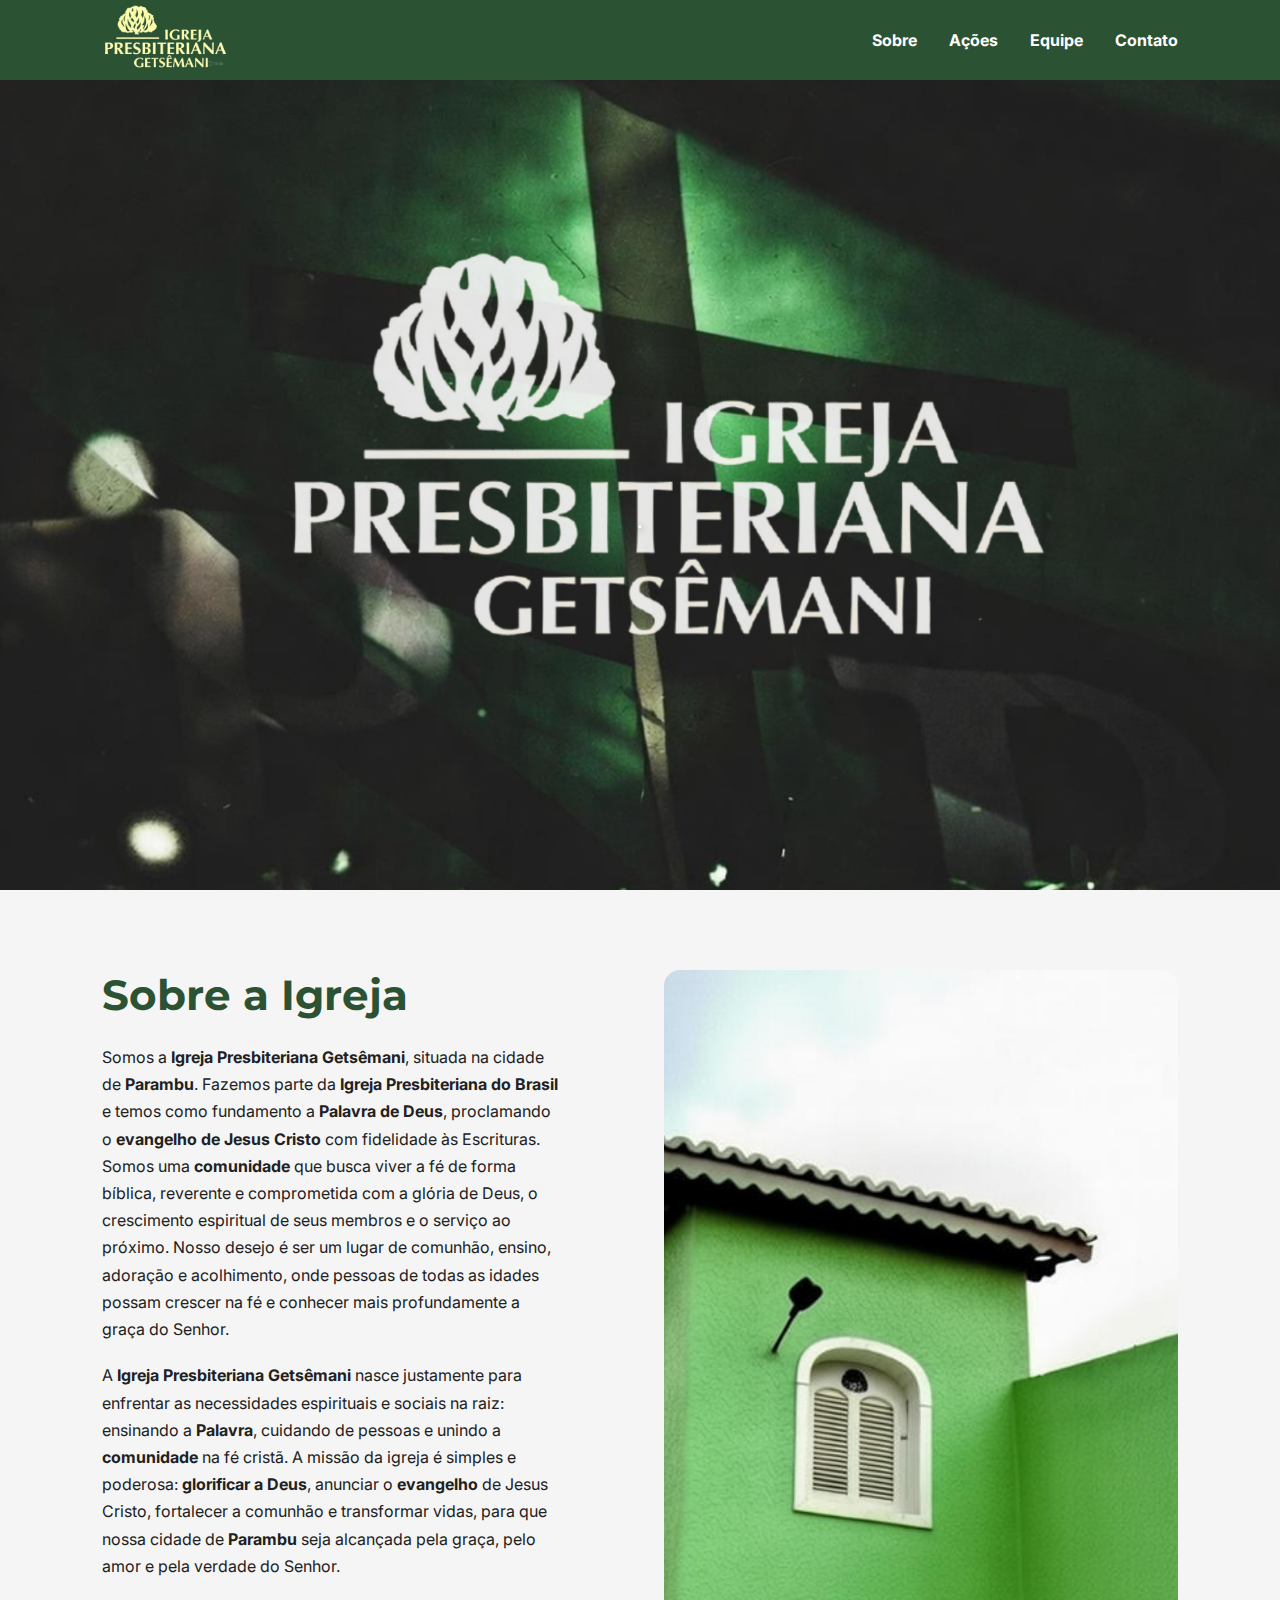
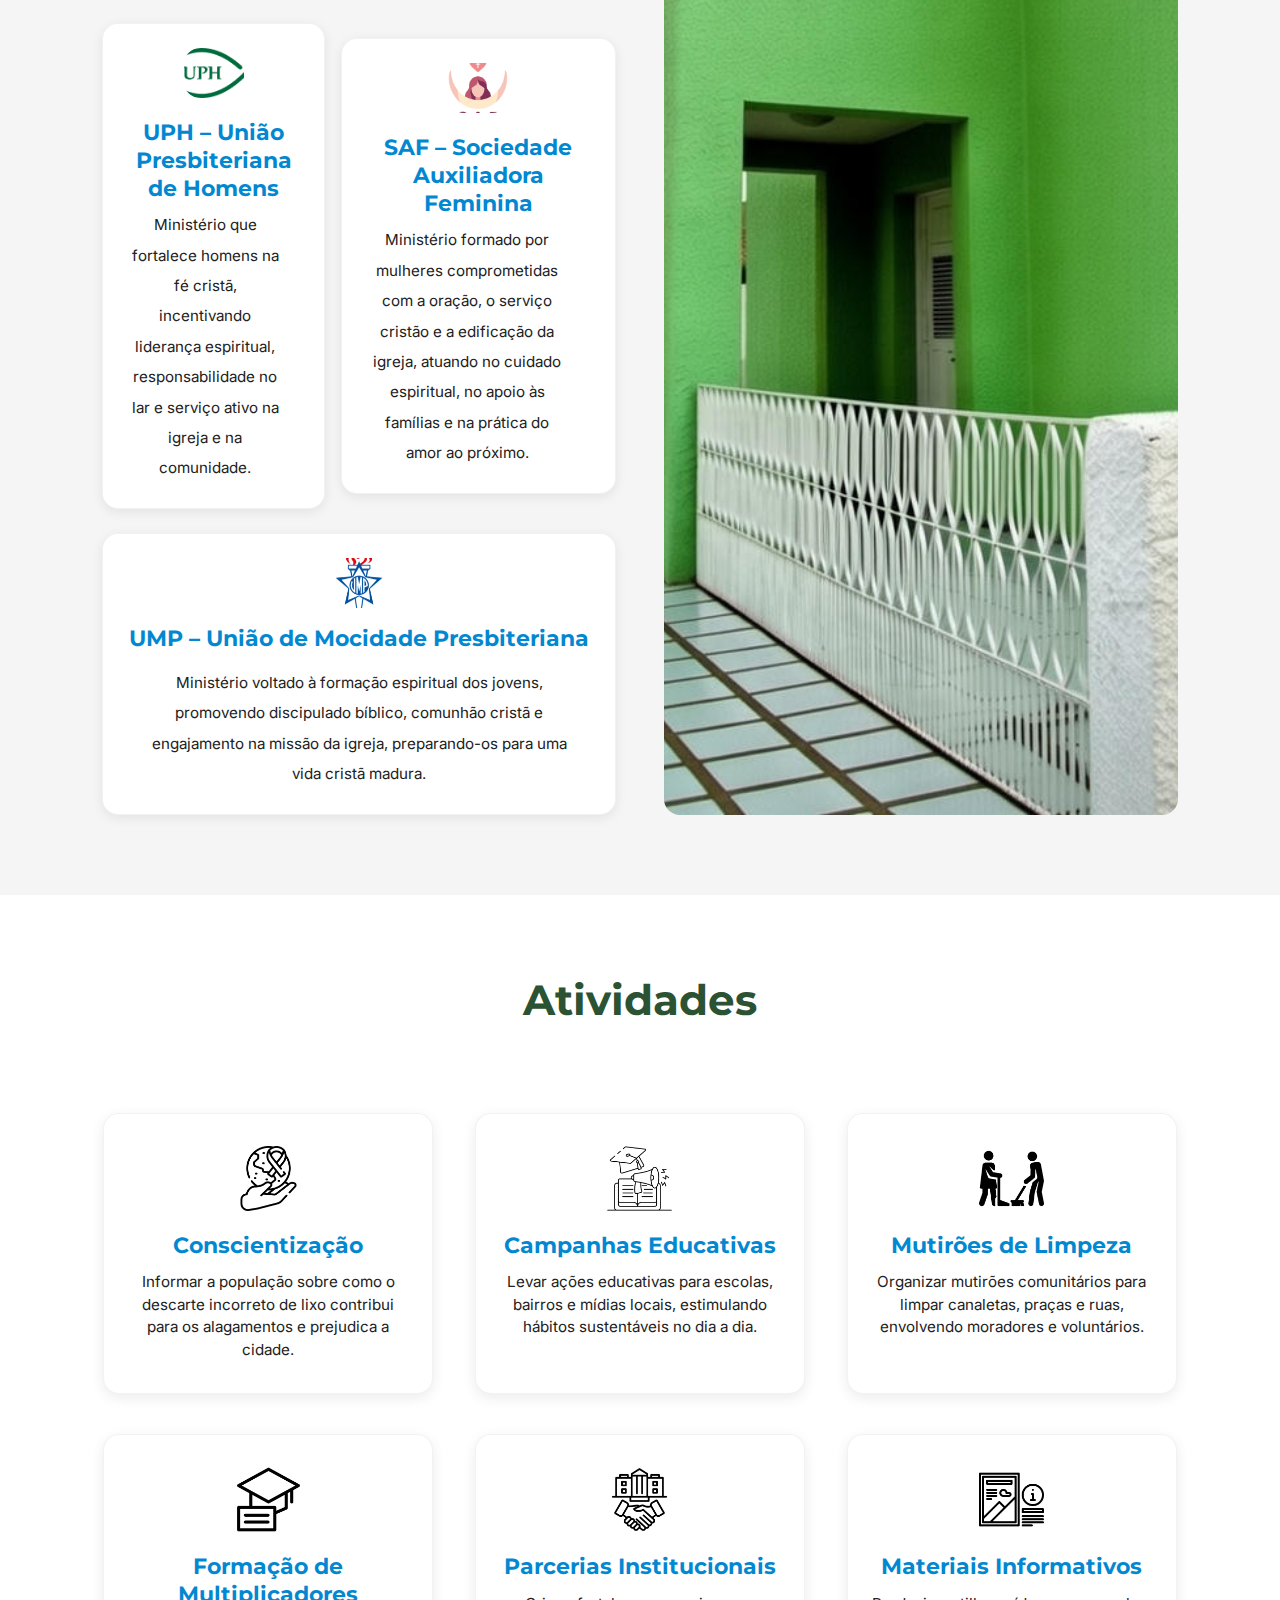
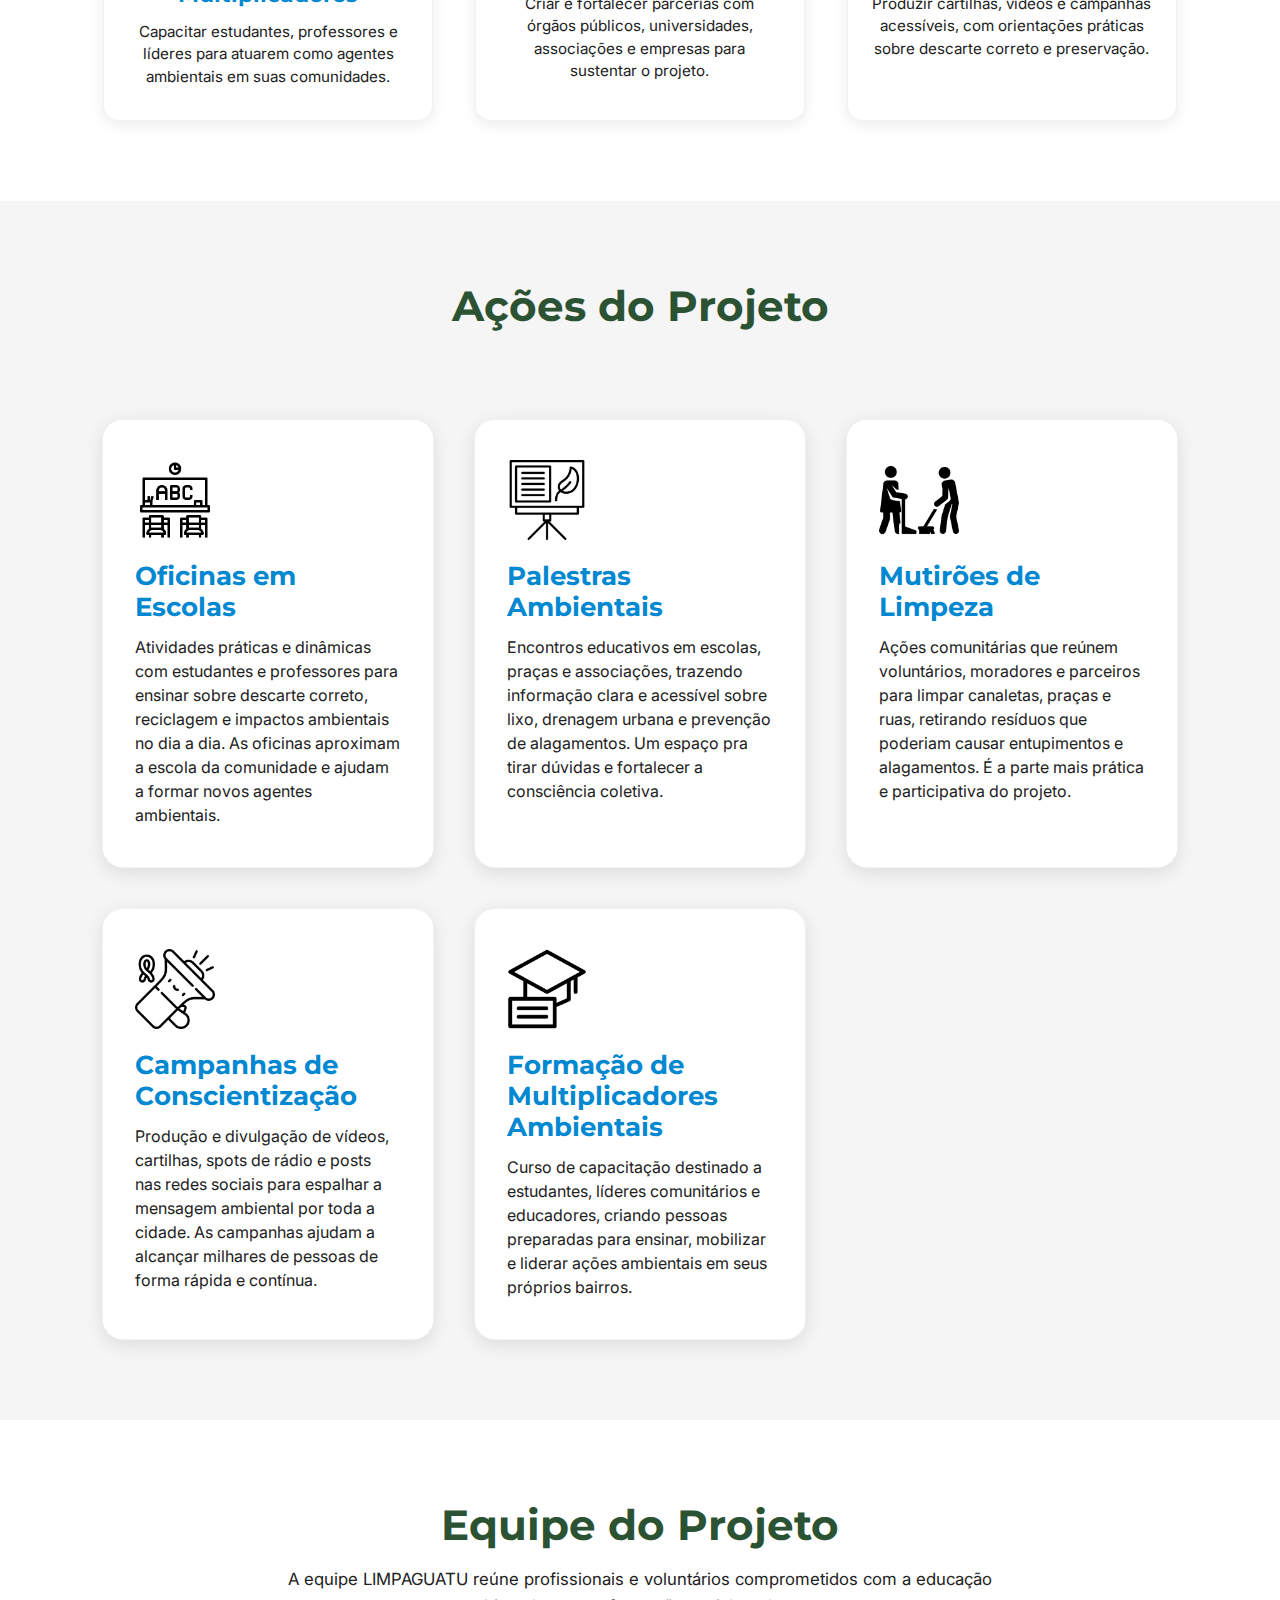
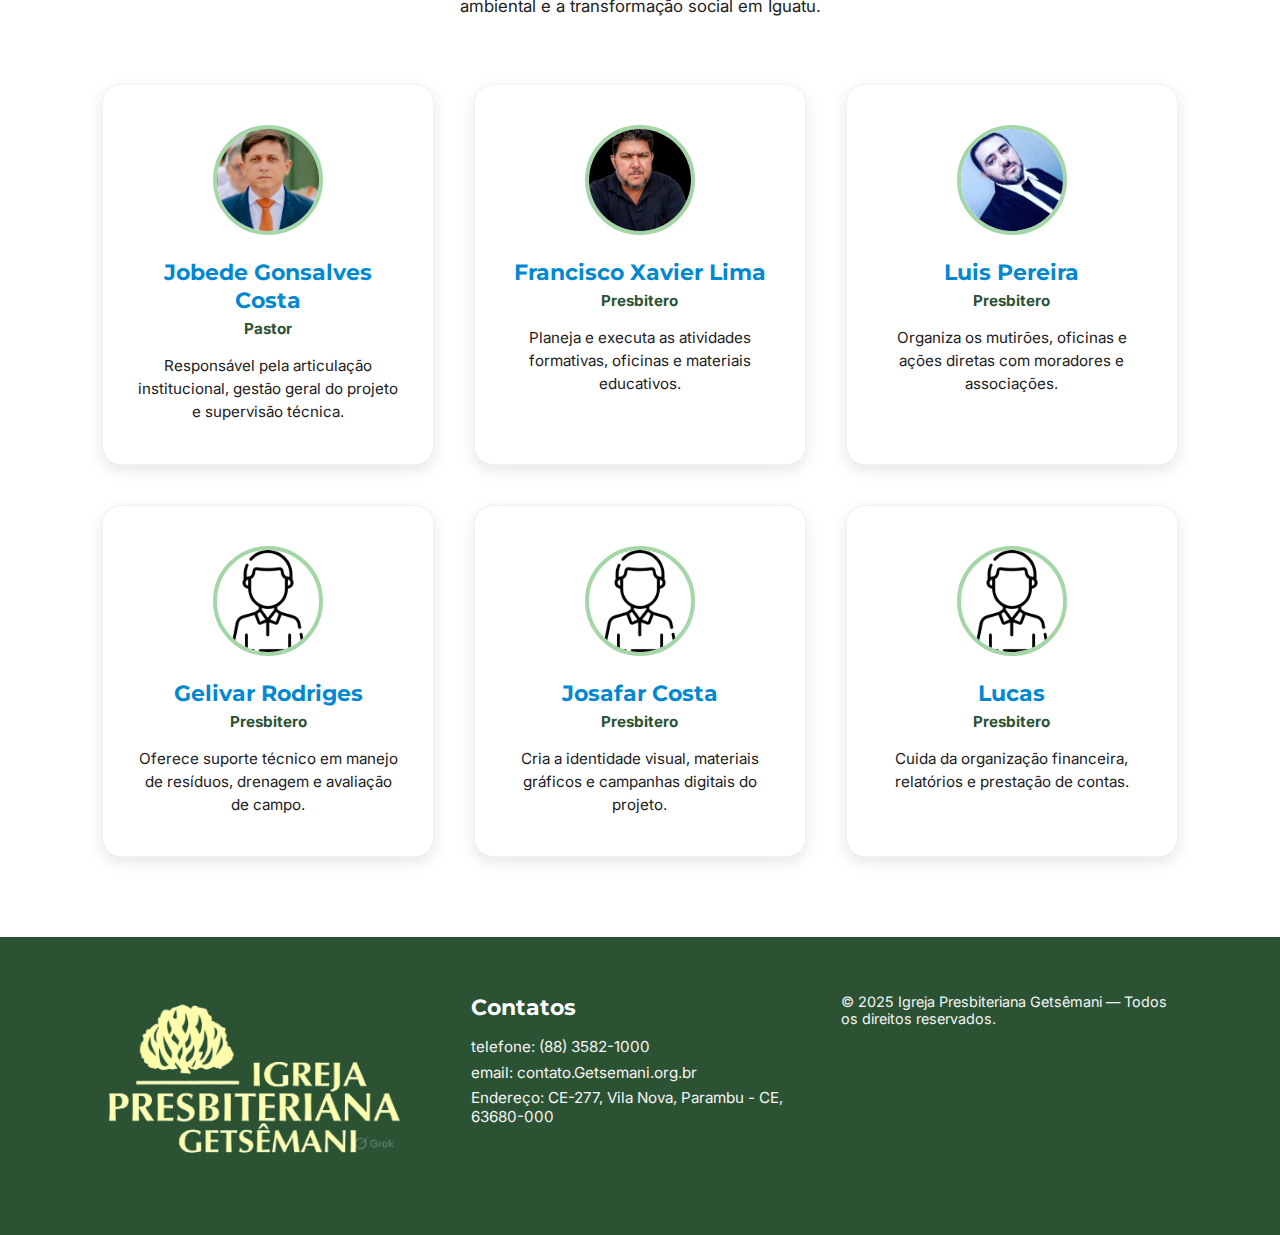
<file: index.html>
<!DOCTYPE html>
<html lang="pt-BR">
<head>
    <meta charset="UTF-8">
    <meta name="viewport" content="width=device-width, initial-scale=1.0">
    <title>Projeto LIMPAIGUATU - CE</title>

    <link rel="stylesheet" href="assets/css/global.css">
    <link rel="stylesheet" href="assets/css/header.css">
    <link rel="stylesheet" href="assets/css/hero.css">
    <link rel="stylesheet" href="assets/css/sobre.css">
    <link rel="stylesheet" href="assets/css/objetivos.css">
    <link rel="stylesheet" href="assets/css/acoes-projeto.css">
    <link rel="stylesheet" href="assets/css/equipe.css">
    <link rel="stylesheet" href="assets/css/footer.css">
</head>
<body>
    <header class="header">
        <style>
        #header-logo {
            width: 100%;      /* reduz a largura para 50% do container */
            height: auto;    /* mantém proporção */
            max-width: 250px;/* opcional: limite máximo em pixels */
            display: block;
        }
        /* ...existing code... */

                /* ...existing code... */
        #header-logo {
            transform: scale(0.5);
            transform-origin: left center; /* ajusta ponto de escala se necessário */
            display: inline-block;
        }
        /* ...existing code... */
        </style>
        
        <nav class="nav">
            <div class="logo">
                <a href="index.html"></a>
                    <img id="header-logo" src="assets/imgs/cabecalho/image__1___1_-removebg-preview.png" alt="Logo LIMPAIGUATU" />
                </a>

                <!-- Espaço para anexar imagem no cabeçalho -->
                <input type="file" id="upload-header-logo" accept="image/*" style="display:none" />
                <label for="upload-header-logo" class="upload-btn" title="Anexar imagem ao cabeçalho" style="cursor:pointer; margin-left:8px; font-size:0.9rem;">
                
                </label>
            </div>

            <button class="menu-btn" id="menu-btn">
                ☰
            </button>

            <ul class="itens" id="menu">
                <li><a href="#sobre">Sobre</a></li>
                <li><a href="#acoes">Ações</a></li>
                <li><a href="#equipe">Equipe</a></li>
                <li><a href="#contato">Contato</a></li>
            </ul>
        </nav>
    </header>



    <section class="hero">
        <div class="hero-conteudo">
            <h1></h1>
            <p>.</p>
        </div>
    </section>

    <section class="sobre" id="sobre">
        <div class="sobre-conteudo">
            <h2>Sobre a Igreja</h2>

            <p>
                Somos a <strong>Igreja Presbiteriana Getsêmani</strong>, situada na cidade de <strong>Parambu</strong>. Fazemos parte da <strong>Igreja Presbiteriana do Brasil</strong> e temos como fundamento a <strong>Palavra de Deus</strong>, proclamando o <strong>evangelho de Jesus Cristo</strong> com fidelidade às Escrituras. Somos uma <strong>comunidade</strong> que busca viver a fé de forma bíblica, reverente e comprometida com a glória de Deus, o crescimento espiritual de seus membros e o serviço ao próximo. Nosso desejo é ser um lugar de comunhão, ensino, adoração e acolhimento, onde pessoas de todas as idades possam crescer na fé e conhecer mais profundamente a graça do Senhor.
            </p>
            <p>
                A <strong>Igreja Presbiteriana Getsêmani</strong> nasce justamente para enfrentar as necessidades espirituais e sociais na raiz: ensinando a <strong>Palavra</strong>, cuidando de pessoas e unindo a <strong>comunidade</strong> na fé cristã. A missão da igreja é simples e poderosa: <strong>glorificar a Deus</strong>, anunciar o <strong>evangelho</strong> de Jesus Cristo, fortalecer a comunhão e transformar vidas, para que nossa cidade de <strong>Parambu</strong> seja alcançada pela graça, pelo amor e pela verdade do Senhor.
            </p>
                <!-- agrupei os dois primeiros cards numa linha (apenas alteração no HTML) -->
            <div class="cards">
                <article class="card">
                    <img src="assets/imgs/sobre/uph1-1024x452 (1).png" alt="Educação Ambiental">
                    <h3>UPH – União Presbiteriana de Homens</h3>
                    <p>Ministério que fortalece homens na fé cristã, incentivando liderança espiritual, responsabilidade no lar e serviço ativo na igreja e na comunidade.</p>
                </article>
                <article class="card">
                    <img src="assets/imgs/sobre/SAF-LOGO-PRINCIPAL-V1-SEM-FUNDO-USAR-DE-ACORDO-COM-A-APRESENTAÇÃO-1-730x1024.png" alt="Mobilização Comunitária">
                    <h3>SAF – Sociedade Auxiliadora Feminina</h3>
                    <p>Ministério formado por mulheres comprometidas com a oração, o serviço cristão e a edificação da igreja, atuando no cuidado espiritual, no apoio às famílias e na prática do amor ao próximo.</p>
                </article>
            </div>

            <!-- terceiro card permanece abaixo -->
            <article class="card-botton card">
                <img src="assets/imgs/sobre/Marca_UMP_semescrita.png" alt="Prevenção de Alagamentos">
                <h3>UMP – União de Mocidade Presbiteriana</h3>
                <p>Ministério voltado à formação espiritual dos jovens, promovendo discipulado bíblico, comunhão cristã e engajamento na missão da igreja, preparando-os para uma vida cristã madura.</p>
            </article>
        </div>
        <div class="img">
            <img src="assets/imgs/sobre/limpeza_urbana.jpg" alt="Limpeza Urbana">
        </div>
    </section>

    <section class="objetivos" id="metas">
        <h2>Atividades</h2>
        <article class="card">
            <img src="assets/imgs/objetivos/concientizacao.png" alt="Conscientização">
            <h3>Conscientização</h3>
            <p>
                Informar a população sobre como o descarte incorreto de lixo contribui para os alagamentos e prejudica a cidade.
            </p>
        </article>
        <article class="card">
            <img src="assets/imgs/objetivos/campanhas_educativas.png" alt="Campanhas Educativas">
            <h3>Campanhas Educativas</h3>
            <p>
                Levar ações educativas para escolas, bairros e mídias locais, estimulando hábitos sustentáveis no dia a dia.
            </p>
        </article>
        <article class="card">
            <img src="assets/imgs/objetivos/pessoas_limpando.png" alt="Mutirões de Limpeza">
            <h3>Mutirões de Limpeza</h3>
            <p>
                Organizar mutirões comunitários para limpar canaletas, praças e ruas, envolvendo moradores e voluntários.
            </p>
        </article>
        <article class="card">
            <img src="assets/imgs/objetivos/formando.png" alt="Formação de Multiplicadores">
            <h3>Formação de Multiplicadores</h3>
            <p>
                Capacitar estudantes, professores e líderes para atuarem como agentes ambientais em suas comunidades.
            </p>
        </article>
        <article class="card">
            <img src="assets/imgs/objetivos/pacerias.png" alt="Parcerias Institucionais">
            <h3>Parcerias Institucionais</h3>
            <p>
                Criar e fortalecer parcerias com órgãos públicos, universidades, associações e empresas para sustentar o projeto.
            </p>
        </article>
        <article class="card">
            <img src="assets/imgs/objetivos/materias_infomativos.png" alt="Materiais Informativos">
            <h3>Materiais Informativos</h3>
            <p>
                Produzir cartilhas, vídeos e campanhas acessíveis, com orientações práticas sobre descarte correto e preservação.
            </p>
        </article>
    </section>

    <section class="acoes-projeto" id="acoes">
        <h2>Ações do Projeto</h2>
        <article class="card-grande">
            <img src="assets/imgs/acoes_projeto/oficinas.png" alt="Oficinas em Escolas">
            <h3>Oficinas em Escolas</h3>
            <p>
                Atividades práticas e dinâmicas com estudantes e professores para ensinar sobre descarte correto, reciclagem e impactos ambientais no dia a dia. As oficinas aproximam a escola da comunidade e ajudam a formar novos agentes ambientais.
            </p>
        </article>
        <article class="card-grande">
            <img src="assets/imgs/acoes_projeto/palestras.png" alt="Palestras Ambientais">
            <h3>Palestras Ambientais</h3>
            <p>
                Encontros educativos em escolas, praças e associações, trazendo informação clara e acessível sobre lixo, drenagem urbana e prevenção de alagamentos. Um espaço pra tirar dúvidas e fortalecer a consciência coletiva.
            </p>
        </article>
        <article class="card-grande">
            <img src="assets/imgs/acoes_projeto/pessoas_limpando.png" alt="Mutirões de Limpeza">
            <h3>Mutirões de Limpeza</h3>
            <p>
                Ações comunitárias que reúnem voluntários, moradores e parceiros para limpar canaletas, praças e ruas, retirando resíduos que poderiam causar entupimentos e alagamentos. É a parte mais prática e participativa do projeto.
            </p>
        </article>
        <article class="card-grande">
            <img src="assets/imgs/acoes_projeto/campanhas.png" alt="Campanhas de Conscientização">
            <h3>Campanhas de Conscientização</h3>
            <p>
                Produção e divulgação de vídeos, cartilhas, spots de rádio e posts nas redes sociais para espalhar a mensagem ambiental por toda a cidade. As campanhas ajudam a alcançar milhares de pessoas de forma rápida e contínua.
            </p>
        </article>
        <article class="card-grande">
            <img src="assets/imgs/acoes_projeto/formando.png" alt="Formação de Multiplicadores Ambientais">
            <h3>Formação de Multiplicadores Ambientais</h3>
            <p>
                Curso de capacitação destinado a estudantes, líderes comunitários e educadores, criando pessoas preparadas para ensinar, mobilizar e liderar ações ambientais em seus próprios bairros.
            </p>
        </article>
    </section>

    <section id="equipe" class="equipe-container">
        <div class="equipe-header">
            <h2>Equipe do Projeto</h2>
            <p>A equipe LIMPAGUATU reúne profissionais e voluntários comprometidos com a educação ambiental e a transformação social em Iguatu.</p>
        </div>

        <div class="equipe-grid">

            <div class="equipe-card">
                <img src="assets/imgs/equipe/jobede.jpg" alt="Marcus Vinicius">
                <h3>Jobede Gonsalves Costa</h3>
                <span class="funcao">Pastor</span>
                <p>Responsável pela articulação institucional, gestão geral do projeto e supervisão técnica.</p>
            </div>

            <div class="equipe-card">
                <img src="assets/imgs/equipe/Xavier.jpg" alt="Sardenberg Ferreira">
                <h3>Francisco Xavier Lima</h3>
                <span class="funcao">Presbitero</span>
                <p>Planeja e executa as atividades formativas, oficinas e materiais educativos.</p>
            </div>

            <div class="equipe-card">
                <img src="assets/imgs/equipe/naldo.jpg" alt="Alexandre Marques"> 
                <h3>Luis Pereira</h3>
                <span class="funcao">Presbitero</span>
                <p>Organiza os mutirões, oficinas e ações diretas com moradores e associações.</p>
            </div>

            <div class="equipe-card">
                <img src="assets/imgs/equipe/homem.png" alt="Osman Pereira">
                <h3>Gelivar Rodriges</h3>
                <span class="funcao">Presbitero</span>
                <p>Oferece suporte técnico em manejo de resíduos, drenagem e avaliação de campo.</p>
            </div>

            <div class="equipe-card">
                <img src="assets/imgs/equipe/homem.png" alt="José Thiallysson">
                <h3>Josafar Costa</h3>
                <span class="funcao">Presbitero</span>
                <p>Cria a identidade visual, materiais gráficos e campanhas digitais do projeto.</p>
            </div>

            <div class="equipe-card">
                <img src="assets/imgs/equipe/homem.png" alt="Lucas de Almeida">
                <h3>Lucas</h3>
                <span class="funcao">Presbitero</span>
                <p>Cuida da organização financeira, relatórios e prestação de contas.</p>
            </div>

        </div>
    </section>

    <footer class="footer">
        <div class="footer-logo-area">
            <a href="index.html"></a>
            <img id="footer-logo" src="assets/imgs/cabecalho/image__1___1_-removebg-preview.png" alt="Logo LIMPAIGUATU" style="max-width:300px; height:auto; display:block; margin-top:6px;"href="index.html">
            <input type="file" id="upload-footer-logo" accept="image/*" style="display:none" href="index.html" />
            <label for="upload-footer-logo" class="upload-btn-footer" title="Anexar imagem ao rodapé" style="cursor:pointer; font-size:0.9rem; display:inline-block; margin-top:6px;"href="index.html">
            </label>
        </div>
         <div id="contato">
             <h3>Contatos</h3>
             <span>telefone: (88) 3582-1000</span>
             <span>email: contato.Getsemani.org.br</span>
             <span>Endereço: CE-277, Vila Nova, Parambu - CE, 63680-000</span>
         </div>
         <div class="copyright">
             <spam>© 2025 Igreja Presbiteriana Getsêmani — Todos os direitos reservados.</spam>
         </div>
     </footer>
 

    <script src="assets/script/index.js"></script>
</body>
</html>
</file>
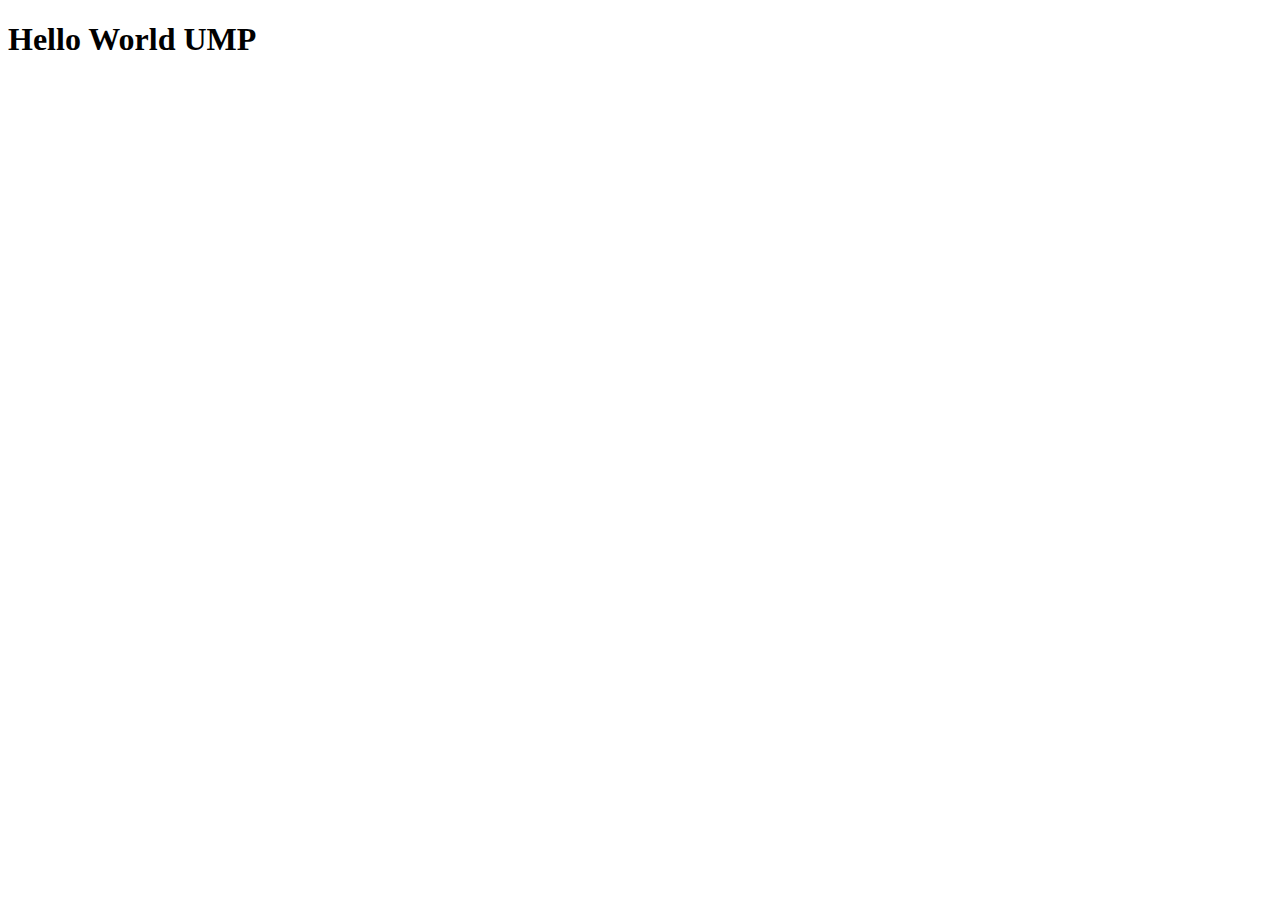
<file: ump.html>
<!DOCTYPE html>
<html lang="en">
<head>
    <meta charset="UTF-8">
    <meta name="viewport" content="width=device-width, initial-scale=1.0">
    <title>Hello World UMP</title>
</head>
<body>
    <h1>Hello World UMP</h1>
</body>
</html>
</file>
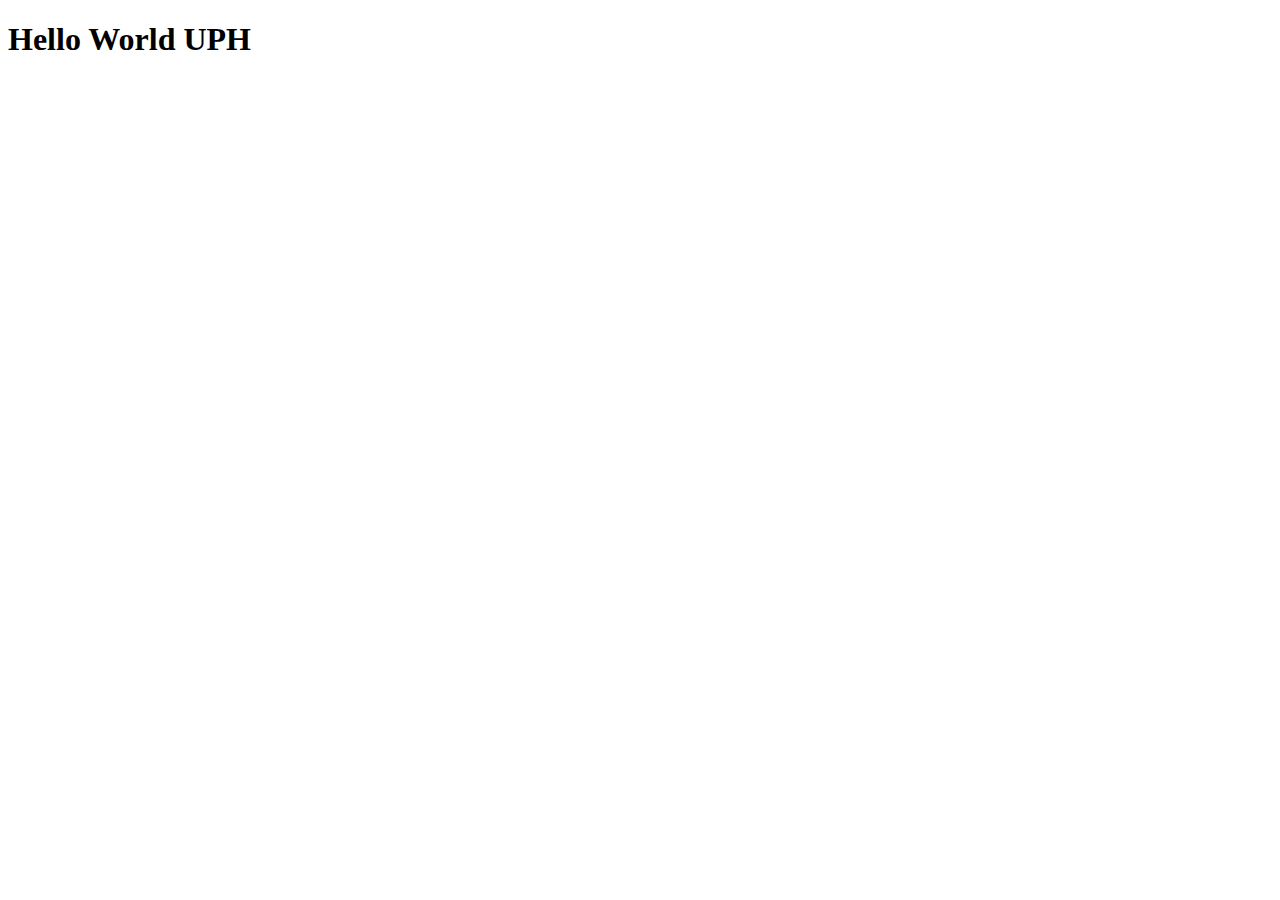
<file: uph.html>
<!DOCTYPE html>
<html lang="pt-BR">
<head>
    <meta charset="UTF-8">
    <meta name="viewport" content="width=device-width, initial-scale=1.0">
    <title>Hello World UPH</title>
</head>
<body>
    <h1>Hello World UPH</h1>
</body>
</html>
</file>
<file: assets/css/global.css>
@import url('https://fonts.googleapis.com/css2?family=Inter:ital,opsz,wght@0,14..32,100..900;1,14..32,100..900&display=swap');
@import url('https://fonts.googleapis.com/css2?family=Inter:ital,opsz,wght@0,14..32,100..900;1,14..32,100..900&family=Montserrat:ital,wght@0,100..900;1,100..900&display=swap');

* {
    margin: 0;
    padding: 0;
    box-sizing: border-box;
    text-decoration: none;
    list-style: none;
}

:root {
    --cor-verde-principal: #2c5234;      
    --cor-azul-principal: #0288D1;       
    --cor-verde-claro: #A5D6A7;          

    --cor-amarelo-destaque: #FBC02D;     

    --cor-branco: #FFFFFF;               
    --cor-cinza-claro: #F5F5F5;          
    --cor-cinza-medio: #616161;          
    --cor-cinza-escuro: #212121;         

    --cor-azul-gelo: #E1F5FE;            

    --btn-primario: var(--cor-verde-principal);
    --btn-primario-hover: #256628;

    --btn-secundario: var(--cor-azul-principal);
    --btn-secundario-hover: #0277BD;
}

body {
    font-family: 'Inter', sans-serif;
        padding-top: 5rem; 

}

h1, h2, h3 {
    font-family: 'Montserrat', sans-serif;
    color: var(--cor-verde-principal);
}

.hero p {
    color: var(--cor-cinza-escuro);
}
</file>
<file: assets/css/header.css>
.header {
    height: 5rem;
    position: fixed;
    top: 0;
    left: 0;
    width: 100%;
    background-color: var(--cor-verde-principal);
    z-index: 9999;
    display: flex;
    align-items: center;
}

.nav {
    width: 100%;
    padding: 0 8%;
    display: flex;
    align-items: center;
    justify-content: space-between;
}

.logo a {
    color: white;
    font-size: 1.5rem;
    font-weight: bold;
}

.itens {
    display: flex;
    align-items: center;
    gap: 2rem;
}

.itens li a {
    color: white;
    font-weight: bold;
    transition: 0.2s;
}

.itens li a:hover {
    text-decoration: underline;
}

.menu-btn {
    display: none;
    background: none;
    border: none;
    font-size: 2rem;
    color: white;
    cursor: pointer;
}

@media (max-width: 768px) {
    .itens {
        position: fixed;
        top: 5rem; 
        right: -100%;
        width: 60%;
        height: 100vh;
        background: var(--cor-verde-principal);
        flex-direction: column;
        gap: 2rem;
        padding-top: 3rem;
        transition: 0.4s ease;
    }

    .menu-btn {
        display: block;
    }

    .itens.active {
        right: 0;
    }
}
</file>
<file: assets/css/hero.css>
.hero {
    min-height: 90vh; 
    padding: 6rem 1.5rem 3rem 1.5rem; 
    background: url('../imgs/hero/hero.png') no-repeat center center/cover;

    display: flex;
    justify-content: center;
    align-items: center;
    flex-direction: column;

    text-align: center;
    position: relative;
}

.hero::before {
    content: "";
    position: absolute;
    inset: 0;

}

.hero * {
    position: relative;
    z-index: 1;
}

.hero .hero-conteudo {
    max-width: 900px;
    padding: 0 1rem;
}

.hero h1 {
    margin-bottom: 1.5rem;
    font-size: clamp(2rem, 5vw, 3.2rem); 
    color: white;
    text-shadow: 0 2px 6px rgba(0,0,0,0.7);
}

.hero p {
    max-width: 550px;
    margin: 0 auto;
    font-size: clamp(1rem, 2.8vw, 1.25rem); 
    font-weight: 500;
    color: white;
    text-shadow: 0 2px 6px rgba(0,0,0,0.7);
}

@media (max-width: 900px) {
    .hero {
        padding-top: 8rem; 
    }
}

@media (max-width: 600px) {

    .hero {
        min-height: 50vh;
        padding-top: 7rem;
        padding-bottom: 3rem;
    }

    .hero p {
        max-width: 90%;
    }
}
</file>
<file: assets/css/sobre.css>
.sobre {
    display: grid;
    grid-template-columns: 1fr 1fr;
    gap: 3rem;
    padding: 5rem 8%;
    background: var(--cor-cinza-claro);
    align-items: center;
}

.sobre-conteudo h2 {
    color: var(--cor-verde-principal);
    font-size: 2.6rem;
    margin-bottom: 1.5rem;
}

.sobre-conteudo p {
    color: var(--cor-cinza-escuro);
    margin-bottom: 1.2rem;
    line-height: 1.7rem;
    max-width: 90%;
    
}

.sobre-conteudo .card {
    background: var(--cor-branco);
    border-radius: 1rem;
    padding: 1.5rem;
    margin-top: 1.5rem;
    box-shadow: 0 3px 12px rgba(0,0,0,0.08);
    transition: 0.3s ease;
    border: 1px solid rgba(0,0,0,0.05);
}

.sobre-conteudo .card-botton {
    width: 100%;
    display: flex;
    flex-direction: column;
    justify-content: center;
    align-items: center;
    text-align: center;
}

.sobre-conteudo .cards {
    display: flex;
    flex-direction: row;
    justify-content: space-between;
    align-items: center;
    text-align: center;
    gap: 1rem;
}

.sobre-conteudo .cards .card {
    max-width: 23rem;
    min-height: 25rem;
}

.sobre-conteudo .card:hover {
    transform: translateY(-4px);
    box-shadow: 0 6px 18px rgba(0,0,0,0.12);
}

.sobre-conteudo .card img {
    width: 60px;
    height: 50px;
    margin-bottom: 1rem;
}

.sobre-conteudo .card h3 {
    font-size: 1.4rem;
    color: var(--cor-azul-principal);
    margin-bottom: 0.5rem;
    
}

.sobre-conteudo .card p {
 font-size: 0.95rem;
    line-height: 2;
    margin: 0.5rem 0 0 0;
    grid-column: 2; /* garantir que o texto fique na coluna direita */
    grid-row: 1.5;
}

.sobre > div img {
    width: 100%;
    height: 100%;
    border-radius: 1rem;
    object-fit: cover; 
}

.sobre .img {
    height: 100%;
}

@media (max-width: 900px) {
    .sobre {
        grid-template-columns: 1fr;
        text-align: center;
    }

    .sobre-conteudo p {
        max-width: 100%;
        
    }

    .sobre-conteudo .cards {
        display: flex;
        flex-direction: column;
        align-items: center;
        text-align: center;
        gap: 1rem;
    }

    .sobre-conteudo .card {
        margin-left: auto;
        margin-right: auto;
    }

    .sobre > div img {
        margin-top: 2rem;
        max-height: 400px;
    }

    
}
</file>
<file: assets/css/objetivos.css>
.objetivos {
    padding: 5rem 8%;
    background: var(--cor-branco);
    text-align: center;
}

.objetivos h2 {
    font-size: 2.6rem;
    margin-bottom: 3rem;
    color: var(--cor-verde-principal);
}

.objetivos .card {
    background: var(--cor-branco);
    padding: 2rem 1.5rem;
    border-radius: 1rem;
    box-shadow: 0 4px 14px rgba(0,0,0,0.08);
    border: 1px solid rgba(0,0,0,0.05);
    transition: 0.3s ease;
    max-width: 330px;
    margin: 0 auto; 
}

.objetivos .card:hover {
    transform: translateY(-6px);
    box-shadow: 0 7px 20px rgba(0,0,0,0.15);
}

.objetivos .card img {
    width: 65px;
    margin-bottom: 1rem;
}

.objetivos .card h3 {
    font-size: 1.4rem;
    color: var(--cor-azul-principal);
    margin-bottom: 0.8rem;
}

.objetivos .card p {
    font-size: 0.95rem;
    color: var(--cor-cinza-escuro);
    line-height: 1.4rem;
}

.objetivos {
    display: grid;
    grid-template-columns: repeat(auto-fit, minmax(260px, 1fr));
    gap: 2.5rem;
}

.objetivos > h2 {
    grid-column: 1 / -1;
}
</file>
<file: assets/css/acoes-projeto.css>
.acoes-projeto {
    padding: 5rem 8%;
    background: var(--cor-cinza-claro);
    text-align: center;
}

.acoes-projeto h2 {
    grid-column: 1 / -1;
    font-size: 2.6rem;
    margin-bottom: 3rem;
    color: var(--cor-verde-principal);
}

.acoes-projeto {
    display: grid;
    grid-template-columns: repeat(auto-fit, minmax(320px, 1fr));
    gap: 2.5rem;
}

.acoes-projeto .card-grande {
    background: var(--cor-branco);
    padding: 2.5rem 2rem;
    border-radius: 1.3rem;
    box-shadow: 0 5px 18px rgba(0,0,0,0.10);
    border: 1px solid rgba(0,0,0,0.05);
    transition: 0.3s ease;
    text-align: left;
    max-width: 450px;
    margin: 0 auto;
}

.acoes-projeto .card-grande:hover {
    transform: translateY(-8px);
    box-shadow: 0 8px 24px rgba(0,0,0,0.15);
}

.acoes-projeto .card-grande img {
    width: 80px;
    margin-bottom: 1rem;
}

.acoes-projeto .card-grande h3 {
    font-size: 1.6rem;
    color: var(--cor-azul-principal);
    margin-bottom: 0.8rem;
}

.acoes-projeto .card-grande p {
    font-size: 1rem;
    color: var(--cor-cinza-escuro);
    line-height: 1.5rem;
}
</file>
<file: assets/css/equipe.css>
.equipe-container {
    padding: 5rem 8%;
    background: var(--cor-branco);
}

.equipe-header {
    text-align: center;
    max-width: 750px;
    margin: 0 auto 4rem auto;
}

.equipe-header h2 {
    font-size: 2.6rem;
    color: var(--cor-verde-principal);
    margin-bottom: 1rem;
}

.equipe-header p {
    color: var(--cor-cinza-escuro);
    font-size: 1.05rem;
    line-height: 1.7rem;
}

.equipe-grid {
    display: grid;
    grid-template-columns: repeat(auto-fit, minmax(260px, 1fr));
    gap: 2.5rem;
}

.equipe-card {
    background: var(--cor-branco);
    padding: 2.5rem 2rem;
    border-radius: 1.2rem;
    text-align: center;
    box-shadow: 0 5px 15px rgba(0,0,0,0.10);
    border: 1px solid rgba(0,0,0,0.05);
    transition: 0.3s ease;
}

.equipe-card:hover {
    transform: translateY(-6px);
    box-shadow: 0 7px 20px rgba(0,0,0,0.15);
}

.equipe-card img {
    width: 110px;
    height: 110px;
    object-fit: cover;
    border-radius: 50%;
    margin-bottom: 1.2rem;
    border: 4px solid var(--cor-verde-claro);
}

.equipe-card h3 {
    font-size: 1.4rem;
    color: var(--cor-azul-principal);
    margin-bottom: 0.3rem;
}

.equipe-card .funcao {
    display: block;
    font-size: 0.95rem;
    font-weight: bold;
    color: var(--cor-verde-principal);
    margin-bottom: 1rem;
}

.equipe-card p {
    color: var(--cor-cinza-escuro);
    font-size: 0.95rem;
    line-height: 1.45rem;
}

@media (max-width: 768px) {
    .equipe-header h2 {
        font-size: 2.2rem;
    }

    .equipe-card img {
        width: 95px;
        height: 95px;
    }
}
</file>
<file: assets/css/footer.css>
.footer {
    background: var(--cor-verde-principal);
    color: var(--cor-branco);
    padding: 3.5rem 8%;
    display: grid;
    grid-template-columns: repeat(auto-fit, minmax(230px, 1fr));
    gap: 2rem;
    align-items: flex-start;
}

.footer a {
    color: var(--cor-branco);
    font-size: 1.4rem;
    font-weight: bold;
    text-decoration: none;
}

.footer a:hover {
    text-decoration: underline;
}

#contato h3 {
    font-size: 1.4rem;
    margin-bottom: 1rem;
    color: var(--cor-branco);
}

#contato span {
    display: block;
    margin-bottom: 0.4rem;
    color: var(--cor-cinza-claro);
    font-size: 0.95rem;
}

.footer .copyright {
    font-size: 0.9rem;
    color: var(--cor-cinza-claro);
    
}

.footer div span {
    cursor: pointer;
}

.footer::after {
    display: block;
    margin-top: 2rem;
    text-align: center;
    font-size: 0.9rem;
    color: var(--cor-cinza-claro);
}

@media (max-width: 768px) {
    .footer {
        text-align: center;
    }

    #contato span {
        margin-bottom: 0.6rem;
    }
}
</file>
